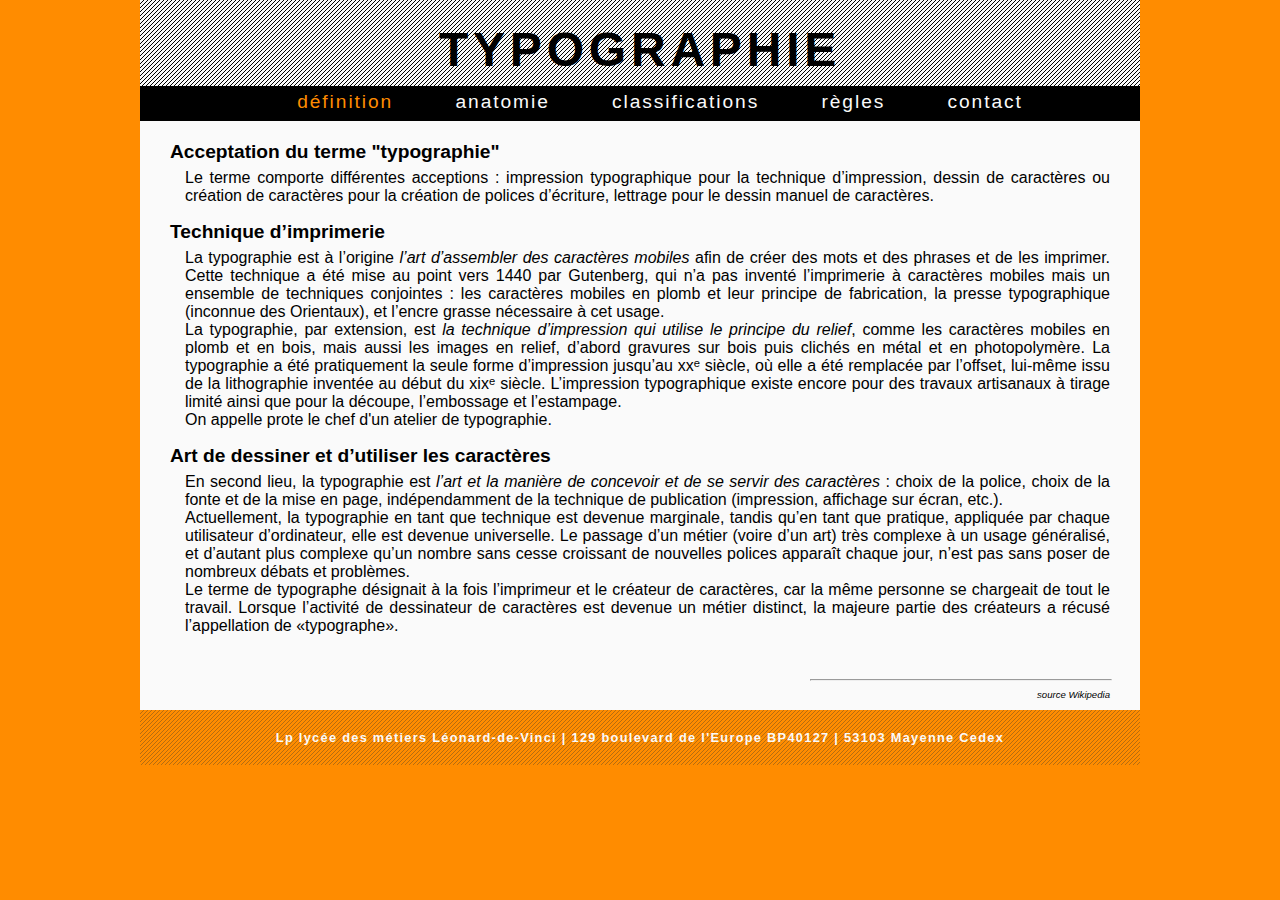
<file: index.html>
<!doctype html>
<html lang="fr">
    
<head>
    <meta charset="utf-8" lang="fr">
    <title>typographie - définition</title>
    <link rel="stylesheet" type="text/css" href="_elements/css/main.css" >
    <link rel="icon" type="image/png" href="_elements/images/favicon/favicon.png" />
</head>
    
<body>
    <section id="conteneur"> 
        <!-- en-tête-->
        <header>
            <h1>
                TYPOGRAPHIE
            </h1>
        </header>
            <!-- menu de navigation -->
         <nav id="menu">
             <ul>
                <li><a href="#" id="active">définition</a></li>
                <li><a href="anatomie.html">anatomie</a></li>
                <li><a href="classifications.html">classifications</a></li>
                <li><a href="regles.html">règles</a></li>
                <li><a href="contact.html">contact</a></li>
            </ul>
        </nav>
        
        <!-- article-->
        <article id="empagement">
            <h2>
                Acceptation du terme "typographie"
            </h2>
            <p class="paragraph">
                Le terme comporte différentes acceptions&nbsp;: impression typographique pour la technique
                d’impression, dessin de caractères ou création de caractères pour la création de polices
                d’écriture, lettrage pour le dessin manuel de caractères.

            </p>
            <h2>
                Technique d’imprimerie
            </h2>
            <p class="paragraph">
                La typographie est à l’origine<span class="ital"> l’art d’assembler des caractères
                mobiles</span> afin de créer des mots et des phrases et de les imprimer. Cette
                technique a été mise au point vers 1440 par Gutenberg, qui n’a pas inventé l’imprimerie à
                caractères mobiles mais un ensemble de techniques conjointes&nbsp;: les caractères mobiles en
                plomb et leur principe de fabrication, la presse typographique (inconnue des Orientaux), et
                l’encre grasse nécessaire à cet usage.
                <br>
                La typographie, par extension, est<span class="ital"> la technique d’impression qui
                utilise le principe du relief</span>,
                comme les caractères mobiles en plomb et en bois, mais aussi les images en relief, d’abord
                gravures sur bois puis clichés en métal et en photopolymère. La typographie a été pratiquement la
                seule forme d’impression jusqu’au xx<sup class="exposant">e</sup> siècle, où elle a été
                remplacée par l’offset, lui-même issu de la lithographie inventée au début du xix<sup class="exposant">e</sup> siècle. 
                L’impression typographique existe encore pour des
                travaux artisanaux à tirage limité ainsi que pour la découpe, l’embossage et l’estampage.
                <br>
                On appelle prote le chef d'un atelier de typographie.
            </p>
            <h2>
                Art de dessiner et d’utiliser les caractères
            </h2>
            <p class="paragraph">
                En second lieu, la typographie est<span class="ital"> l’art et la manière de
                concevoir et de se servir des
                caractères&nbsp;</span>: choix de la police, choix de la fonte et de la mise en page,
                indépendamment de la technique de publication (impression, affichage sur écran, etc.).
                <br>
                Actuellement, la typographie en tant que technique est devenue marginale, tandis qu’en tant que
                pratique, appliquée par chaque utilisateur d’ordinateur, elle est devenue universelle. Le passage
                d’un métier (voire d’un art) très complexe à un usage généralisé, et d’autant plus complexe qu’un
                nombre sans cesse croissant de nouvelles polices apparaît chaque jour, n’est pas sans poser de
                nombreux débats et problèmes.
                <br>
                Le terme de typographe désignait à la fois l’imprimeur et le créateur de caractères, car la même
                personne se chargeait de tout le travail. Lorsque l’activité de dessinateur de caractères est
                devenue un métier distinct, la majeure partie des créateurs a récusé l’appellation de
                «typographe».
            </p>
        </article>
        <hr class="hr_reference">
            <nav id="reference">
                <a href="http://fr.wikipedia.org/wiki/Typographie" target="_blank">source Wikipedia</a>
            </nav>
    </section>
    <!-- footer-->
    <footer>
        <p>
            Lp lycée des métiers Léonard-de-Vinci | 129 boulevard de l'Europe BP40127 | 53103 Mayenne Cedex
        </p>
    </footer>
</body>
</html>
</file>
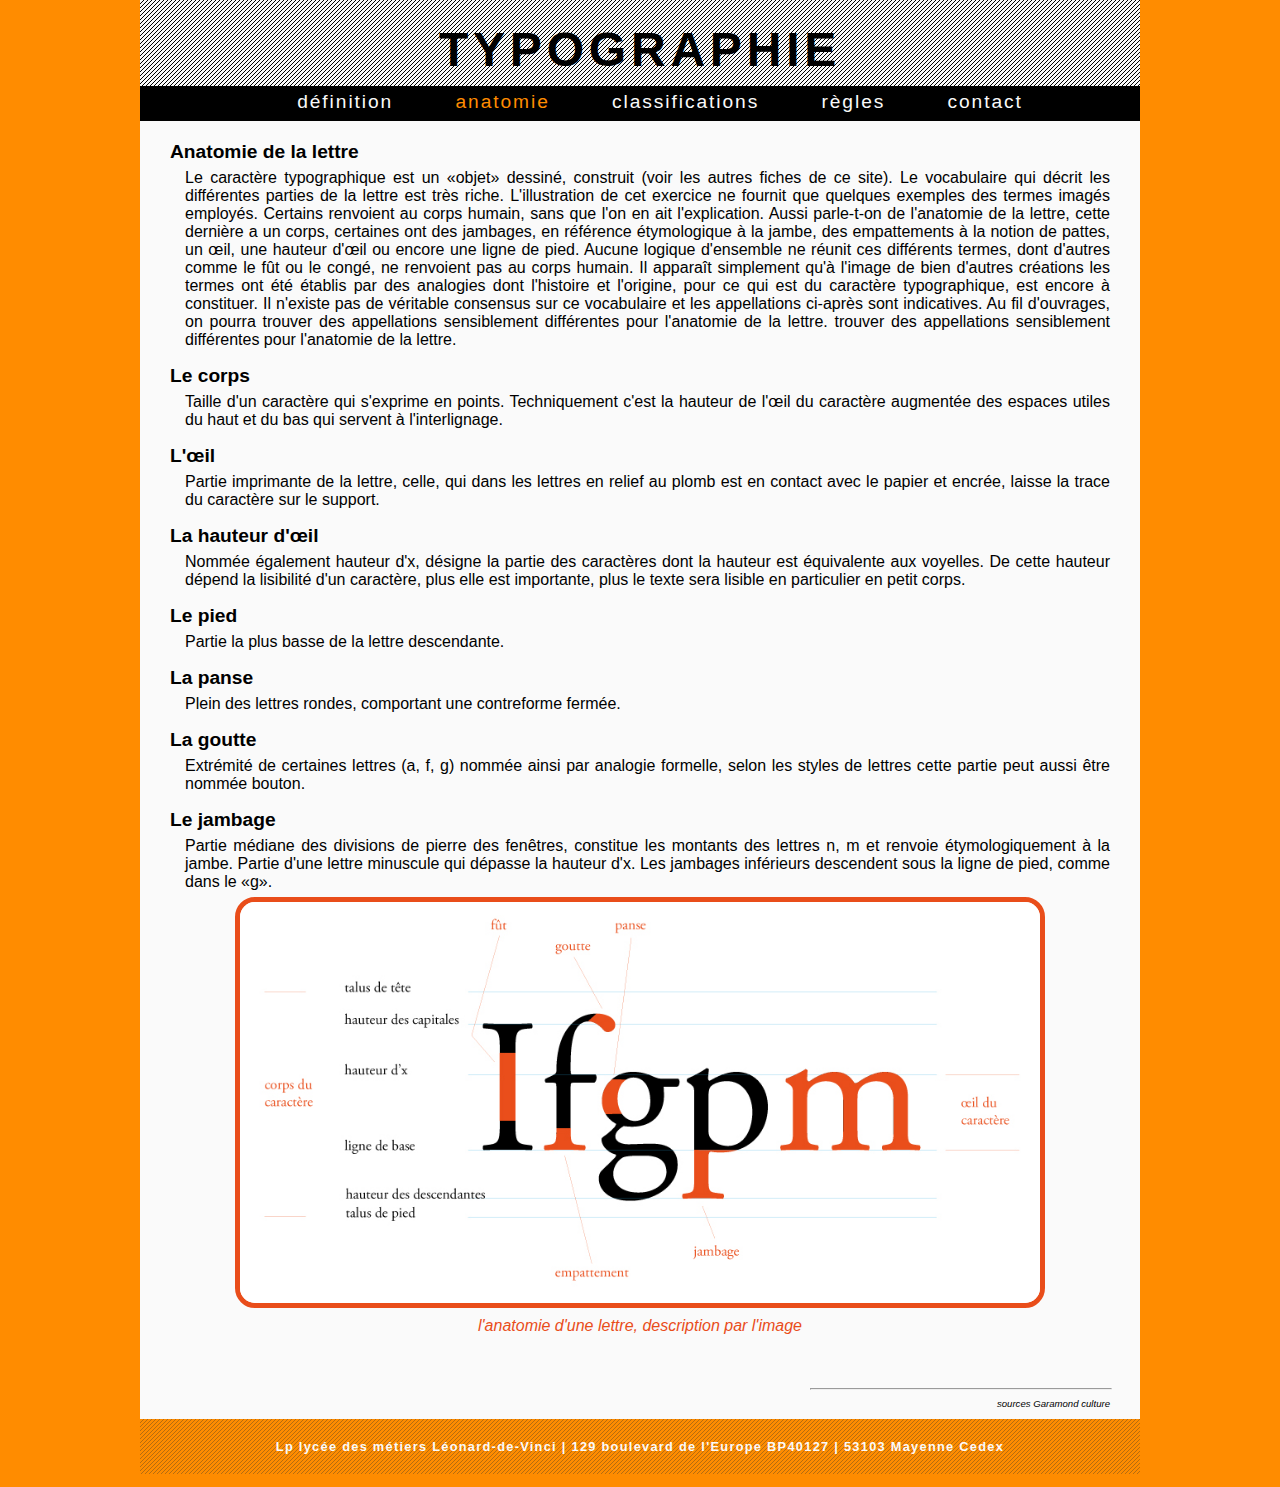
<file: anatomie.html>
<!doctype html>
<html lang="fr">
<head>
    <meta charset="utf-8" lang="fr">
    <title>typographie - anatomie</title>
    <link rel="stylesheet" type="text/css" href="_elements/css/main.css">
    <link rel="icon" type="image/png" href="_elements/images/favicon/favicon.png" />
</head>
<body>
    <section id="conteneur">    
        <!-- en-tête-->
        <header>
            <!-- banniere-->
            <h1>
                TYPOGRAPHIE
            </h1>
        </header>
        <!-- menu de navigation -->
        <nav id="menu">
            <ul>
                <li><a href="index.html">définition</a></li>
                <li><a a id="active" href="anatomie.html">anatomie</a></li>
                <li><a href="classifications.html">classifications</a></li>
                <li><a href="regles.html">règles</a></li>
                <li><a href="contact.html">contact</a></li>
            </ul>
        </nav>
        <article id="empagement">
                <h2>Anatomie de la lettre</h2>
                    <p class="paragraph">Le caractère typographique est un «objet» dessiné, construit (voir les autres fiches de ce site). Le vocabulaire qui décrit les 
                    différentes parties de la lettre est très riche. L'illustration de cet exercice ne fournit que quelques exemples des termes imagés 
                    employés. Certains renvoient au corps humain, sans que l'on en ait l'explication. Aussi parle-t-on de l'anatomie de la lettre, cette 
                    dernière a un corps, certaines ont des jambages, en référence étymologique à la jambe, des empattements à la notion de pattes, un
                    œil, une hauteur d'œil ou encore une ligne de pied. Aucune logique d'ensemble ne réunit ces différents termes, dont d'autres comme le
                    fût ou le congé, ne renvoient pas au corps humain. Il apparaît simplement qu'à l'image de bien d'autres créations les termes ont été
                    établis par des analogies dont l'histoire et l'origine, pour ce qui est du caractère typographique, est encore à constituer. Il
                    n'existe pas de véritable consensus sur ce vocabulaire et les appellations ci-après sont indicatives. Au fil d'ouvrages, on pourra
                    trouver des appellations sensiblement différentes pour l'anatomie de la lettre.
                    trouver des appellations sensiblement différentes pour l'anatomie de la lettre.</p>
                <h2>Le corps</h2>
                    <p class="paragraph">Taille d'un caractère qui s'exprime en points. Techniquement c'est la hauteur de l'œil du caractère augmentée des espaces utiles du haut et du bas qui servent à l'interlignage.</p>
                <h2>L'œil</h2>
                    <p class="paragraph">Partie imprimante de la lettre, celle, qui dans les lettres en relief au plomb est en contact avec le papier et encrée, laisse la
                    trace du caractère sur le support.</p>
                <h2>La hauteur d'œil</h2>
                    <p class="paragraph">Nommée également hauteur d'x, désigne la partie des caractères dont la hauteur est équivalente aux voyelles. De cette hauteur dépend
                    la lisibilité d'un caractère, plus elle est importante, plus le texte sera lisible en particulier en petit corps.</p>
                    <h2>Le pied</h2>
                    <p class="paragraph">Partie la plus basse de la lettre descendante.</p>
                    <h2>La panse</h2>
                    <p class="paragraph">Plein des lettres rondes, comportant une contreforme fermée.</p>
                    <h2>La goutte</h2>
                    <p class="paragraph">Extrémité de certaines lettres (a, f, g) nommée ainsi par analogie formelle, selon les styles de lettres cette partie peut aussi être
                    nommée bouton.</p>
                    <h2>Le jambage</h2>
                    <p class="paragraph">Partie médiane des divisions de pierre des fenêtres, constitue les montants des lettres n, m et renvoie étymologiquement à la jambe.
                    Partie d'une lettre minuscule qui dépasse la hauteur d'x. Les jambages inférieurs descendent sous la ligne de pied, comme dans le
                    «g».</p>
            <figure id="anatomie_illustration">
                <img class="anatomie_img" src="_elements/images/illustrations/anatomie_lettre.jpg" alt="anatomie d'une lettre">
                <figcaption>l'anatomie d'une lettre, description par l'image</figcaption>
            </figure>
        </article>
        <hr class="hr_reference">
        <nav id="reference">
            <a href="http://fr.wikipedia.org/wiki/Police_d'écriture" target="_blank">sources Garamond culture</a> 
        </nav>
    </section>
        <footer>
            <p>Lp lycée des métiers Léonard-de-Vinci | 129 boulevard de l'Europe BP40127 | 53103 Mayenne Cedex</p>
        </footer>
    </body>
</html>
</file>
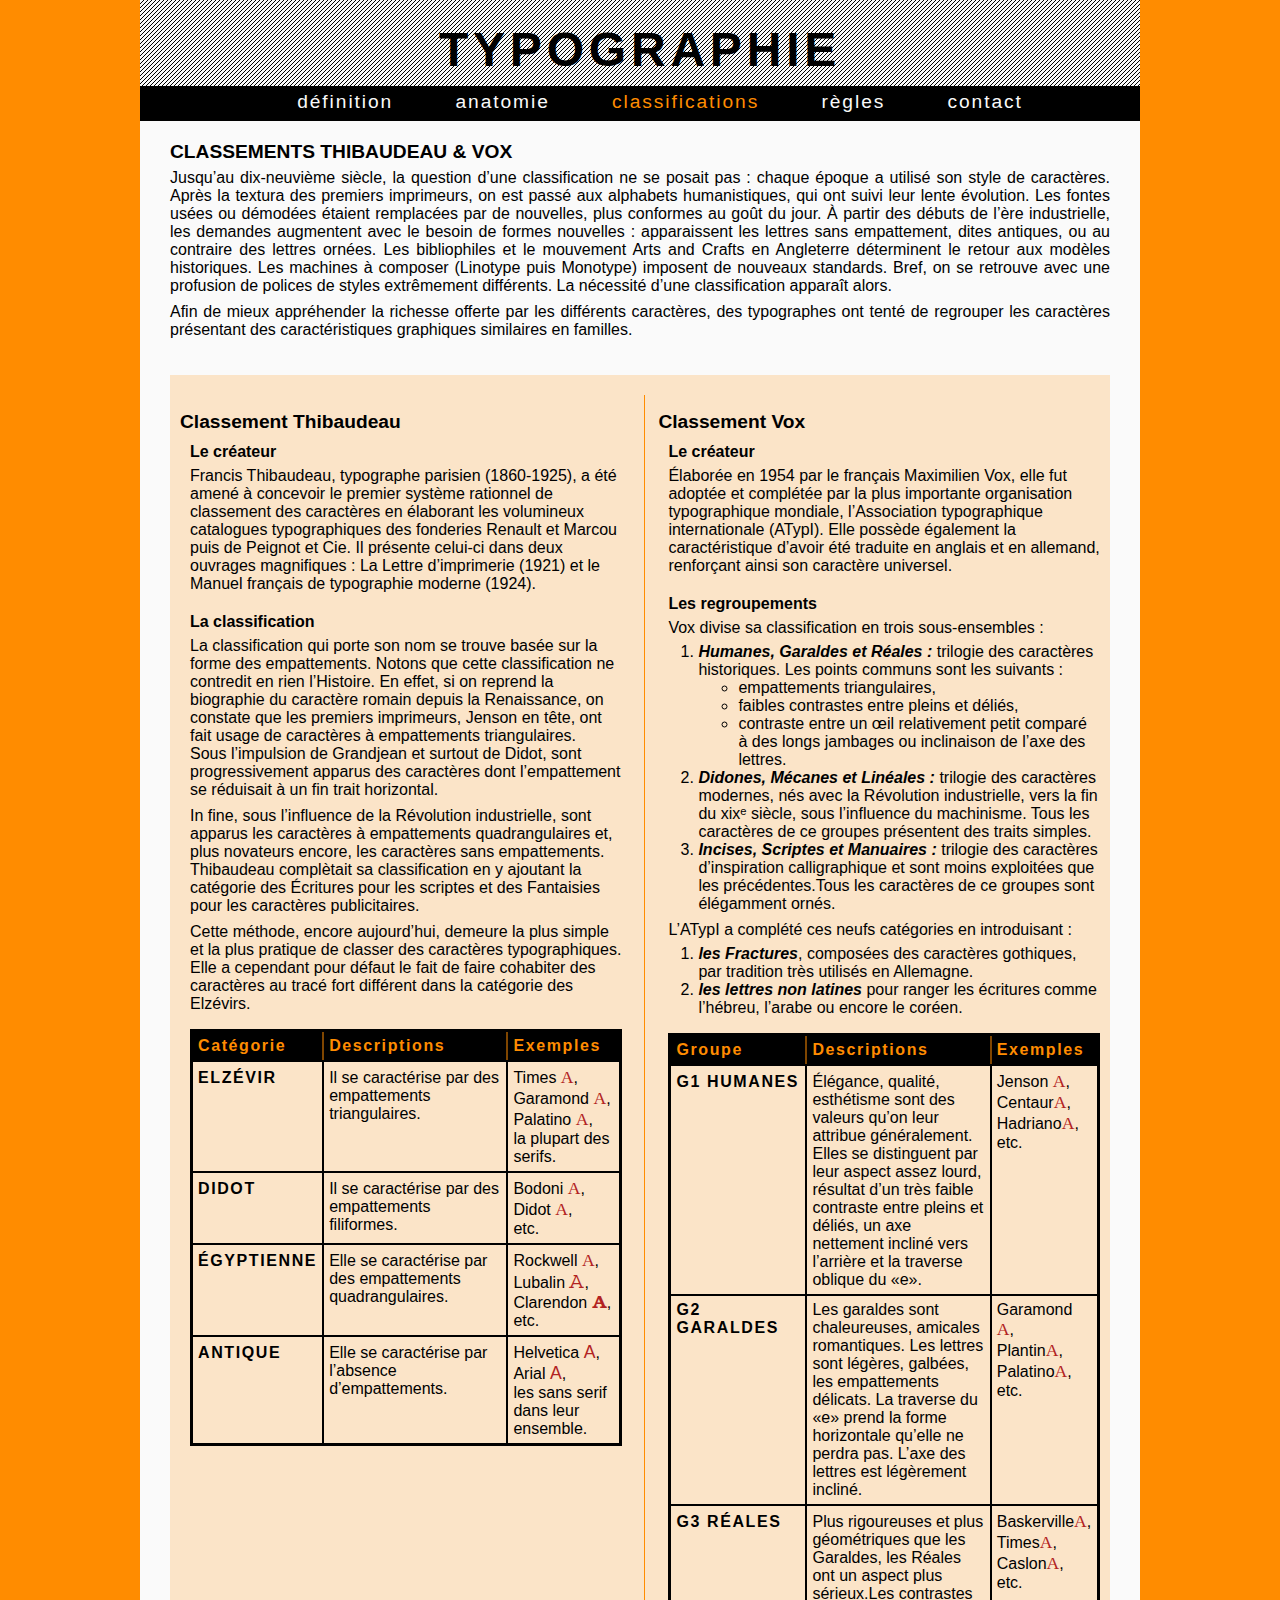
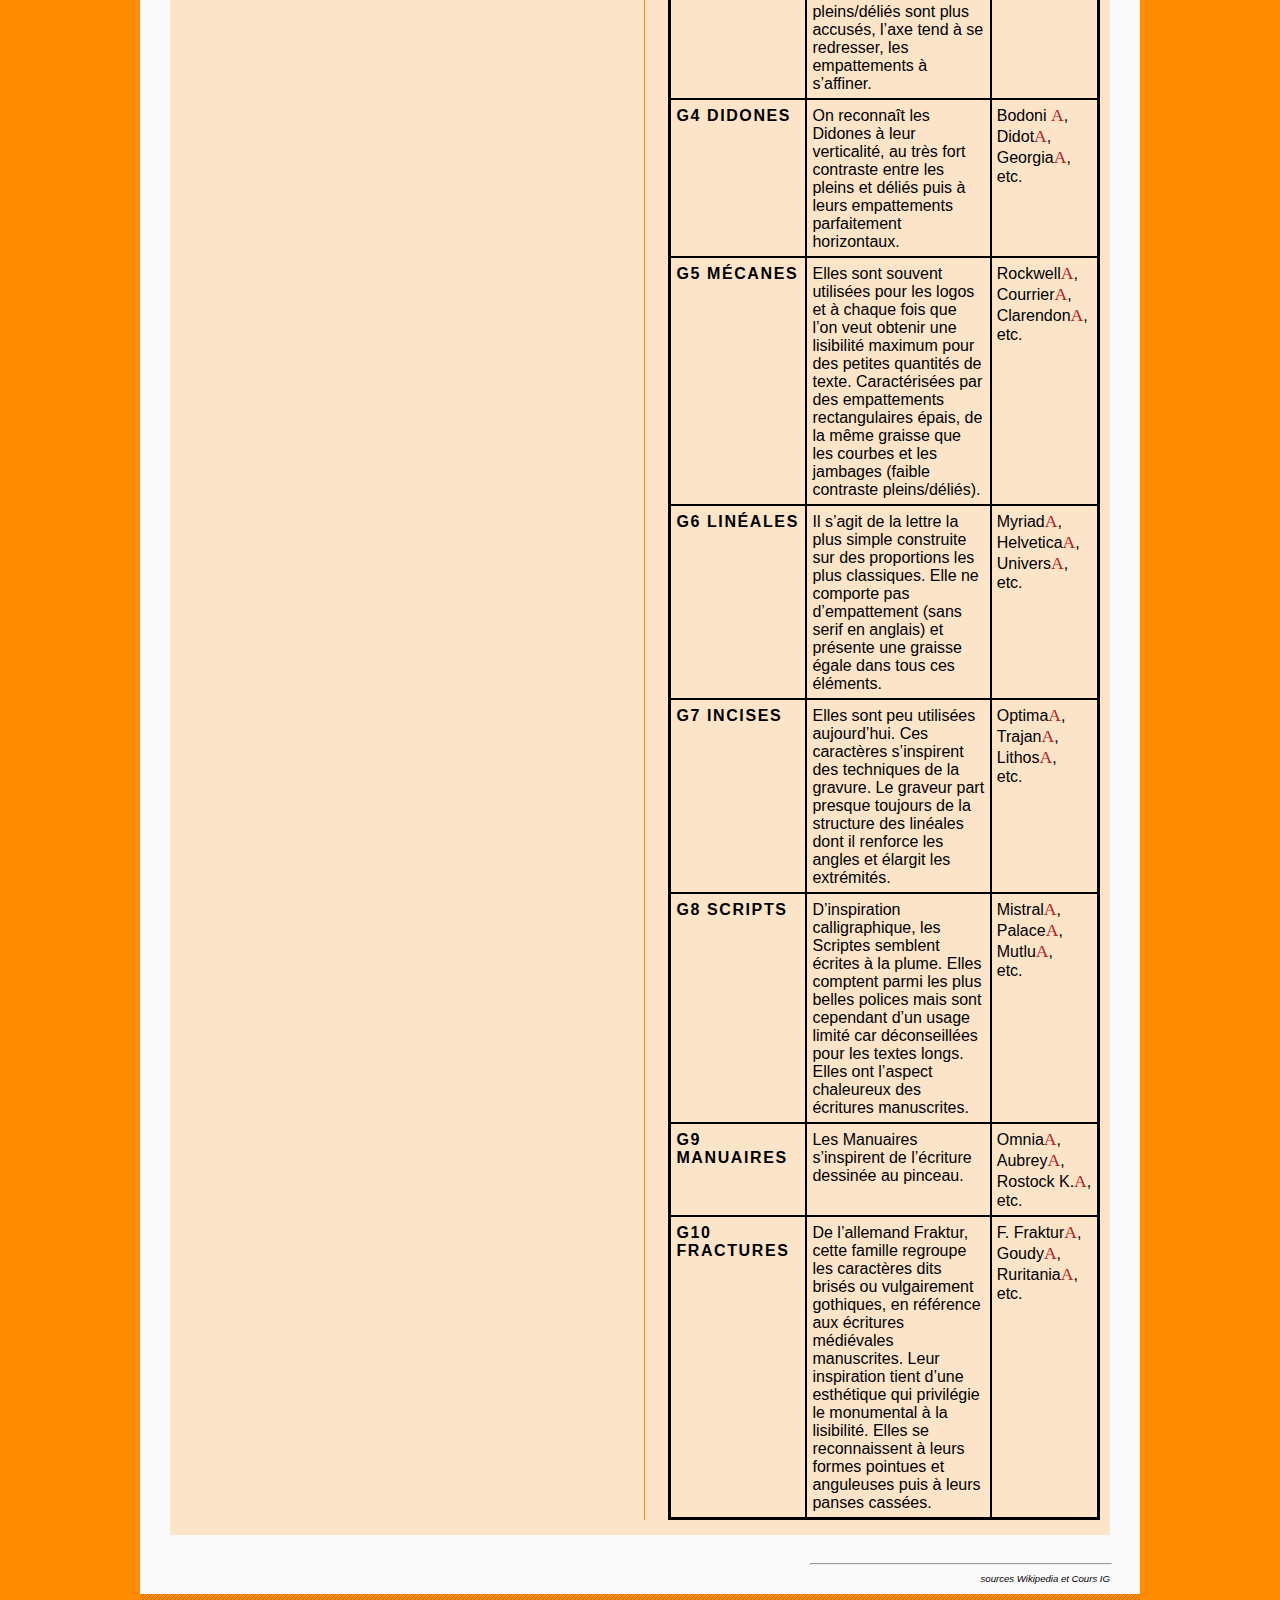
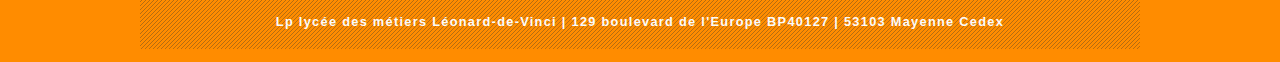
<file: classifications.html>
<!doctype html>
<html lang="fr">
<head>
    <meta charset="utf-8" lang="fr">
    <title>typographie - classifications</title>
    <link rel="stylesheet" type="text/css" href="_elements/css/main.css">
    <link rel="icon" type="image/png" href="_elements/images/favicon/favicon.png" />
</head>
<body>
    <section id="conteneur">    
        <!-- en-tête-->
        <header>
            <!-- banniere-->
            <h1>
                TYPOGRAPHIE
            </h1>
        </header>
        <!-- menu de navigation -->
        <nav id="menu">
            <ul>
                <li><a href="index.html">définition</a></li>
                <li><a href="anatomie.html">anatomie</a></li>
                <li><a id="active" href="#">classifications</a></li>
                <li><a href="regles.html">règles</a></li>
                <li><a href="contact.html">contact</a></li>
            </ul>
        </nav>
        <!-- article -->
        <div id="empagement">
            <header id="nobackgroundimage">
                <h2>CLASSEMENTS THIBAUDEAU &amp; VOX</h2>
                <p class="espace_apres">Jusqu’au dix-neuvième siècle, la question d’une classification ne se posait pas : chaque époque a utilisé son style de caractères. Après la textura des premiers imprimeurs, on est passé aux alphabets humanistiques, qui ont suivi leur lente évolution. Les fontes usées ou démodées étaient remplacées par de nouvelles, plus conformes au goût du jour. À partir des débuts de l’ère industrielle, les demandes augmentent avec le besoin de formes nouvelles : apparaissent les lettres sans empattement, dites antiques, ou au contraire des lettres ornées. Les bibliophiles et le mouvement Arts and Crafts en Angleterre déterminent le retour aux modèles historiques. Les machines à composer (Linotype puis Monotype) imposent de nouveaux standards. Bref, on se retrouve avec une profusion de polices de styles extrêmement différents. La nécessité d’une classification apparaît alors.
                </p>
                <p>
Afin de mieux appréhender la richesse offerte par les différents caractères, des typographes ont tenté de regrouper les caractères présentant des caractéristiques graphiques similaires en familles.</p>
            </header>
            <section id="deuxcolonnes">
                <article id="thibaudeau">
                    <h2>Classement Thibaudeau</h2>
                        <h3>Le créateur</h3>
                            <p>
                                Francis Thibaudeau, typographe parisien (1860-1925), a été amené à concevoir le premier système rationnel de classement des
                                caractères en élaborant les volumineux catalogues typographiques des fonderies Renault et Marcou puis de Peignot et Cie. Il
                                présente celui-ci dans deux ouvrages magnifiques : La Lettre d’imprimerie (1921) et le Manuel français de typographie
                                moderne (1924).
                            </p>
                        <h3>La classification</h3>
                            <p class="espace_apres">
                                La classification qui porte son nom se trouve basée sur la forme des empattements. Notons que cette classification ne
                                contredit en rien l’Histoire. En effet, si on reprend la biographie du caractère romain depuis la Renaissance, on constate
                                que les premiers imprimeurs, Jenson en tête, ont fait usage de caractères à empattements triangulaires.<br>
                                Sous l’impulsion de Grandjean et surtout de Didot, sont progressivement apparus des caractères dont l’empattement se
                                réduisait à un fin trait horizontal.
                            </p>
                            <p class="espace_apres">
                                In fine, sous l’influence de la Révolution industrielle, sont apparus les caractères à empattements quadrangulaires et, plus
                                novateurs encore, les caractères sans empattements.<br>
                                Thibaudeau complètait sa classification en y ajoutant la catégorie des Écritures pour les scriptes et des Fantaisies pour les
                                caractères publicitaires.
                            </p>
                            <p>
                                Cette méthode, encore aujourd’hui, demeure la plus simple et la plus pratique de classer des caractères typographiques. Elle a
                                cependant pour défaut le fait de faire cohabiter des caractères au tracé fort différent dans la catégorie des Elzévirs.
                            </p>
<!-- tableau 1-->
                            <table class="tableau">
                                <tr>
                                    <th>Catégorie</th>
                                    <th>Descriptions</th>
                                    <th>Exemples</th>
                                </tr>
                                <tr>
                                    <td class="bold_tableau">Elzévir</td>
                                    <td>Il se caractérise par des empattements triangulaires.</td>
                                    <td>Times <span class="times classifications">A</span>,<br>Garamond <span class="garamond classifications">A</span>,<br>Palatino <span class="palatino classifications">A</span>,<br>la plupart des serifs.</td>
                                </tr>
                                <tr>
                                    <td class="bold_tableau">Didot</td>
                                    <td>Il se caractérise par des empattements filiformes.</td>
                                    <td>Bodoni <span class="bodoni classifications">A</span>,<br> Didot <span class="didot classifications">A</span>,<br>etc.</td>
                                </tr>
                                <tr>
                                    <td class="bold_tableau">Égyptienne</td>
                                    <td>Elle se caractérise par des empattements quadrangulaires.</td>
                                    <td>Rockwell <span class="rockwell classifications">A</span>, Lubalin <span class="lubalin classifications">A</span>, Clarendon <span class="clarendon classifications">A</span>,<br>etc.</td>
                                </tr>
                                <tr>
                                    <td class="bold_tableau">Antique</td>
                                    <td>Elle se caractérise par l’absence d’empattements.</td>
                                    <td>Helvetica <span class="helvetica classifications">A</span>,<br>Arial <span class="arial classifications">A</span>,<br>les sans serif dans leur ensemble.</td>
                                </tr>
                            </table>

                </article>
                <article id="vox">
                    <h2>Classement Vox</h2>
                        <H3>Le créateur</H3>
                            <p>
                                Élaborée en 1954 par le français Maximilien Vox, elle fut adoptée et complétée par la plus importante organisation
                                typographique mondiale, l’Association typographique internationale (ATypI). Elle possède également la caractéristique
                                d’avoir été traduite en anglais et en allemand, renforçant ainsi son caractère universel.
                            </p>
                        <H3>Les regroupements</H3>
                        <p>Vox divise sa classification en trois sous-ensembles :</p>
                            <ol class="espace_apres">
                                <li><span class="bold">Humanes, Garaldes et Réales :</span> trilogie des caractères historiques. Les points communs sont
                                     les suivants&nbsp;:
                                        <ul>
                                             <li>empattements triangulaires,</li>
                                              <li>faibles contrastes entre pleins et déliés,</li>
                                               <li>contraste entre un œil relativement petit comparé à des longs jambages ou inclinaison de l’axe des
                                                lettres.</li>
                                        </ul>
                                    </li>
                                    <li><span class="bold">Didones, Mécanes et Linéales :</span> trilogie des caractères modernes, nés avec la Révolution
                                        industrielle, vers la fin du
                                        xix<sup class="exposant">e</sup> siècle, sous l’influence du machinisme. Tous les caractères de ce groupes
                                        présentent des traits simples.</li>
                                    <li><span class="bold">Incises, Scriptes et Manuaires :</span>
                                        trilogie des caractères d’inspiration calligraphique et sont moins exploitées que
                                        les précédentes.Tous les caractères de ce groupes sont élégamment ornés.</li>
                                </ol>
                               <p>L’ATypI a complété ces neufs catégories en introduisant&nbsp;:</p>
                                    <ol>
                                        <li><span class="bold">les Fractures</span>, composées des caractères gothiques, par tradition très utilisés en
                                            Allemagne.</li>
                                        <li><span class="bold">les lettres non latines</span> pour ranger les écritures comme l’hébreu, l’arabe ou encore le
                                            coréen.</li>
                                    </ol>
<!-- tableau 2-->
                                <table class="tableau">
                                <tr>
                                    <th>Groupe</th>
                                    <th>Descriptions</th>
                                    <th>Exemples</th>
                                </tr>
                                <tr>
                                    <td class="bold_tableau">G1 Humanes</td>
                                    <td>Élégance, qualité, esthétisme sont des valeurs qu’on leur attribue généralement. Elles se distinguent par leur aspect assez lourd, résultat d’un très faible contraste entre pleins et déliés, un axe nettement incliné vers l’arrière et la traverse oblique du «e».</td>
                                    <td>Jenson <span class="times classifications">A</span>,<br>Centaur<span class="garamond classifications">A</span>,<br>Hadriano<span class="palatino classifications">A</span>,<br>etc.</td>
                                </tr>
                                <tr>
                                    <td class="bold_tableau">G2 Garaldes</td>
                                    <td>Les garaldes sont chaleureuses, amicales romantiques. Les lettres sont légères, galbées, les empattements délicats. La traverse du «e» prend la forme horizontale qu’elle ne perdra pas. L’axe des lettres est légèrement incliné.</td>
                                    <td>Garamond <span class="times classifications">A</span>,<br>Plantin<span class="garamond classifications">A</span>,<br>Palatino<span class="palatino classifications">A</span>,<br>etc.</td>
                                </tr>
                                <tr>
                                    <td class="bold_tableau">G3 Réales</td>
                                    <td>Plus rigoureuses et plus géométriques que les Garaldes, les Réales ont un aspect plus sérieux.Les contrastes pleins/déliés sont plus accusés, l’axe tend à se redresser, les empattements à s’affiner.</td>
                                    <td>Baskerville<span class="times classifications">A</span>,<br>Times<span class="garamond classifications">A</span>,<br>Caslon<span class="palatino classifications">A</span>,<br>etc.</td>
                                </tr>
                                <tr>
                                    <td class="bold_tableau">G4 Didones</td>
                                    <td>On reconnaît les Didones à leur verticalité, au très fort contraste entre les pleins et déliés puis à leurs empattements parfaitement horizontaux.</td>
                                    <td>Bodoni <span class="times classifications">A</span>,<br>Didot<span class="garamond classifications">A</span>,<br>Georgia<span class="palatino classifications">A</span>,<br>etc.</td>
                                </tr>
                                <tr>
                                    <td class="bold_tableau">G5 Mécanes</td>
                                    <td>Elles sont souvent utilisées pour les logos et à chaque fois que l’on veut obtenir une lisibilité maximum pour des petites quantités de texte. Caractérisées par des empattements rectangulaires épais, de la même graisse que les courbes et les jambages (faible contraste pleins/déliés).</td>
                                    <td>Rockwell<span class="times classifications">A</span>,<br>Courrier<span class="garamond classifications">A</span>,<br>Clarendon<span class="palatino classifications">A</span>,<br>etc.</td>
                                </tr>
                                <tr>
                                    <td class="bold_tableau">G6 Linéales</td>
                                    <td>Il s’agit de la lettre la plus simple construite sur des proportions les plus classiques. Elle ne comporte pas d’empattement (sans serif en anglais) et présente une graisse égale dans tous ces éléments.</td>
                                    <td>Myriad<span class="times classifications">A</span>,<br>Helvetica<span class="garamond classifications">A</span>,<br>Univers<span class="palatino classifications">A</span>,<br>etc.</td>
                                </tr>
                                <tr>
                                    <td class="bold_tableau">G7 Incises</td>
                                    <td>Elles sont peu utilisées aujourd’hui. Ces caractères s’inspirent des techniques de la gravure. Le graveur part presque toujours de la structure des linéales dont il renforce les angles et élargit les extrémités.</td>
                                    <td>Optima<span class="times classifications">A</span>,<br>Trajan<span class="garamond classifications">A</span>,<br>Lithos<span class="palatino classifications">A</span>,<br>etc.</td>
                                </tr>
                                <tr>
                                    <td class="bold_tableau">G8 Scripts</td>
                                    <td>D’inspiration calligraphique, les Scriptes semblent écrites à la plume. Elles comptent parmi les plus belles polices mais sont cependant d’un usage limité car déconseillées pour les textes longs. Elles ont l’aspect chaleureux des écritures  manuscrites.</td>
                                    <td>Mistral<span class="times classifications">A</span>,<br>Palace<span class="garamond classifications">A</span>,<br>Mutlu<span class="palatino classifications">A</span>,<br>etc.</td>
                                </tr>
                                <tr>
                                    <td class="bold_tableau">G9 Manuaires</td>
                                    <td>Les Manuaires s’inspirent de l’écriture dessinée au pinceau.</td>
                                    <td>Omnia<span class="times classifications">A</span>,<br>Aubrey<span class="garamond classifications">A</span>,<br>Rostock K.<span class="palatino classifications">A</span>,<br>etc.</td>
                                </tr>
                                <tr>
                                    <td class="bold_tableau">G10 Fractures</td>
                                    <td>De l’allemand Fraktur, cette famille regroupe les caractères dits brisés ou vulgairement gothiques, en référence aux écritures médiévales manuscrites. Leur inspiration tient d’une esthétique qui privilégie le monumental à la lisibilité. 
                                    Elles se reconnaissent à leurs formes pointues et anguleuses puis à leurs panses cassées.</td>
                                    <td>F. Fraktur<span class="times classifications">A</span>,<br>Goudy<span class="garamond classifications">A</span>,<br>Ruritania<span class="palatino classifications">A</span>,<br>etc.</td>
                                </tr>
                        </table>
                    
                </article>
                <div class="clear"></div>
            </section>
        </div>
        <hr class="hr_reference">
        <nav id="reference">
            <a href="http://fr.wikipedia.org/wiki/Police_d'écriture" target="_blank">sources Wikipedia et Cours IG</a>
        </nav>
    </section>
    <!-- footer-->
        <footer>
            <p>
                Lp lycée des métiers Léonard-de-Vinci | 129 boulevard de l'Europe BP40127 | 53103 Mayenne Cedex
            </p>
        </footer>
</body>
</html>
</file>
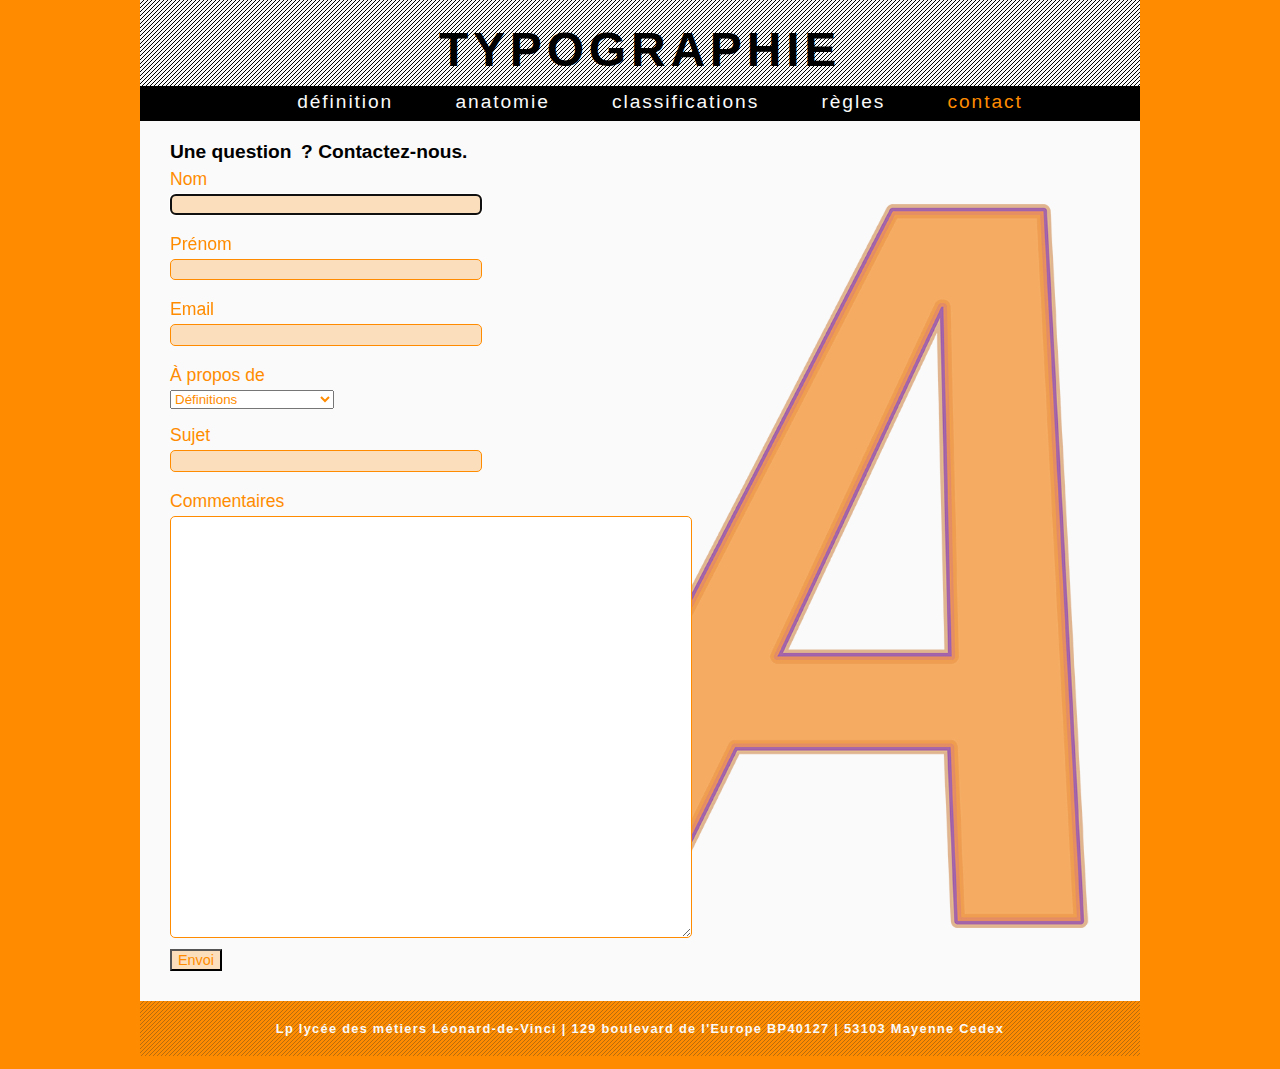
<file: contact.html>
<!doctype html>
<html lang="fr">
    
<head>
    <meta charset="utf-8" lang="fr">
    <title>typographie - contact</title>
    <link rel="stylesheet" type="text/css" href="_elements/css/main.css" >
    <link rel="icon" type="image/png" href="_elements/images/favicon/favicon.png" />
</head>
    
<body>
    <section id="conteneur"> 
        <!-- en-tête-->
        <header>
            <h1>
                TYPOGRAPHIE
            </h1>
        </header>
            <!-- menu de navigation -->
         <nav id="menu">
             <ul>
                <li><a href="index.html">définition</a></li>
                <li><a href="anatomie.html">anatomie</a></li>
                <li><a href="classifications.html">classifications</a></li>
                <li><a href="regles.html">règles</a></li>
                <li><a href="#" id="active">contact</a></li>
            </ul>
        </nav>
        
        <!-- article-->
        <article id="empagement" class="img_fd">
            <h2>Une question&ensp;? Contactez-nous.</h2>
            <form method="post" action="traitement.php">
					<p>
					<label for="nom">Nom</label><br />
					<input type="text" name="pseudo" size="30" maxlength="50" id="nom" required autofocus />
					</p>
                    <p>
					<label for="prénom">Prénom</label><br />
					<input type="text" name="pseudo" size="30" maxlength="50" id="prenom" required autofocus />
					</p>
					<p>
					<label for="email">
						Email<br />
					<input type="email" id="email" size="30" required />
					</label>
					</p>
					<p>
						<label for="pays">À propos de</label><br />
      					<select name="pays" id="label">
							<optgroup label="Thèmes">          		
           					    <option value="définition" selected>Définitions</option>
           					    <option value="anatomie">Anatomie</option>
           					    <option value="classifications">Classifications</option>
                                <option value="règles">Règles</option>
                            </optgroup> 
                            <optgroup label="Salons">
           					    <option value="europe">Europe</option>
          					 <option value="états-unis">États-Unis</option>
              				</optgroup>
              				<optgroup label="Métiers">
                                <option value="typographe">Typographe</option>
                                <option value="maquettiste">Maquettiste</option>
                                <option value="production graphique">Production graphique</option>
                                <option value="production imprimée">Production imprimée</option>
                            </optgroup>
       					</select>
					</p>
					<p>
						<label for="sujet">
						Sujet<br />
						<input type="text" id="sujet" size="30" maxlength="50" required />
						</label>
					</p>
					<p>
						<label for="commentaires">
						Commentaires<br />
						<textarea id="commentaires"> </textarea>
						</label>
					</p>
            </form>
            <form class="envoi" method="post" action="#">
					<input id="envoi" type="submit" value="Envoi" />
            </form>
        </article>   
    </section>
    <!-- footer-->
    <footer>
        <p>
            Lp lycée des métiers Léonard-de-Vinci | 129 boulevard de l'Europe BP40127 | 53103 Mayenne Cedex
        </p>
    </footer>
</body>
</html>
</file>
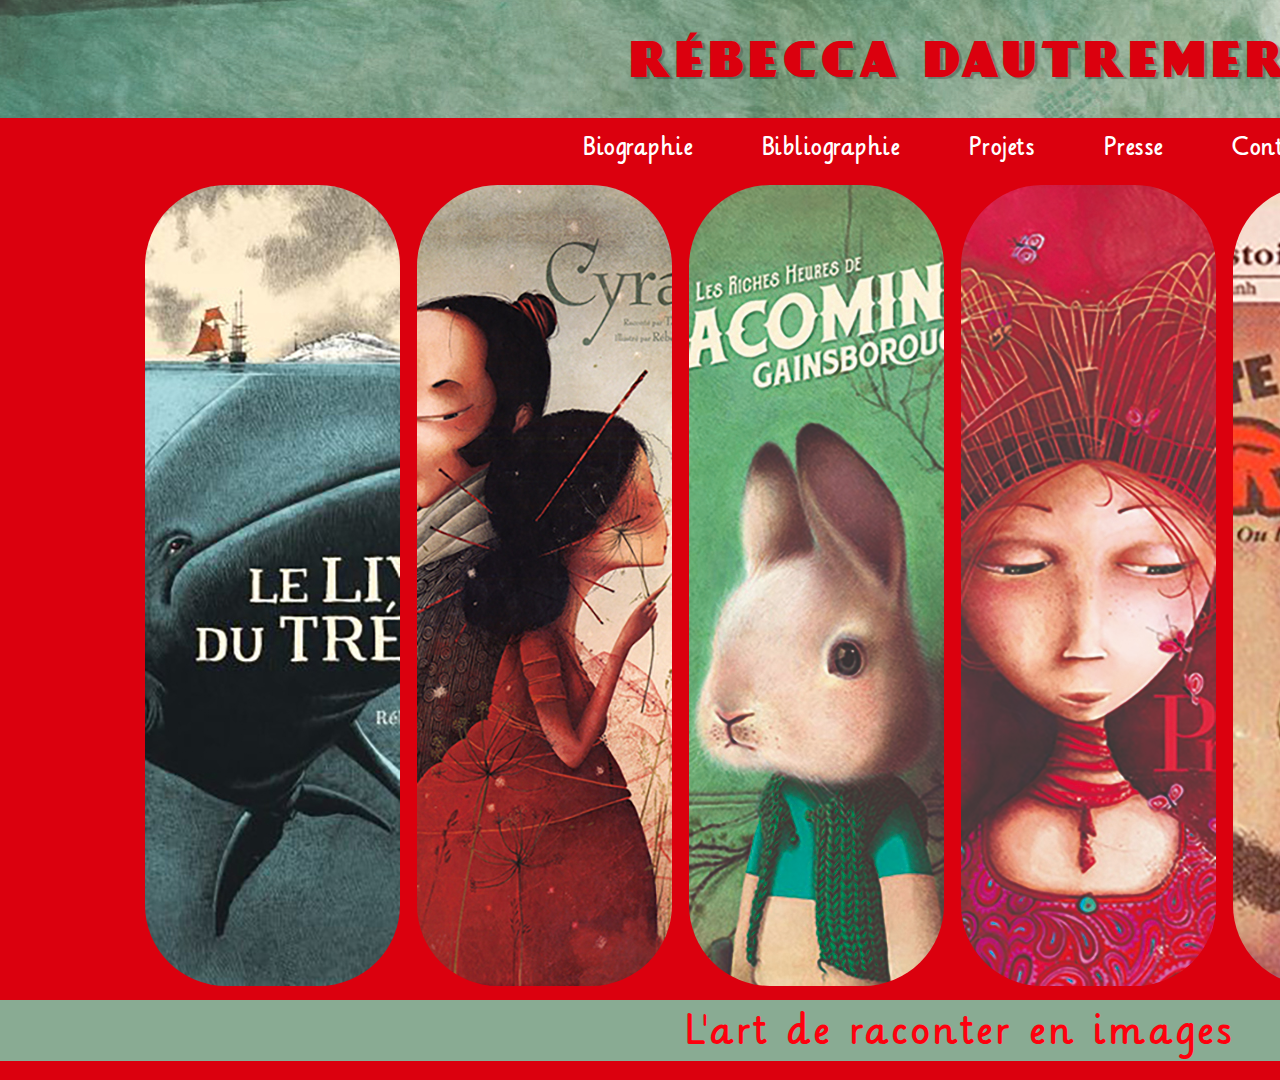
<file: index_mm.html>
<!doctype html>
<html>
    <head>
        <meta charset="utf-8"lang="fr">
        <title>RÉBECCA DAUTREMER</title>
        <link rel="stylesheet" type="text/css" href="_elements/css/css.css"/>
        <img src="_elements/images/banniere.jpg">
    </head>
    <body>
        <nav>
            <header id="titre">RÉBECCA DAUTREMER</header>
            
			    <ul class="menu">
				    <a>Biographie</a>
				    <a>Bibliographie</a>
                    <a>Projets</a>
                    <a>Presse</a>
                    <a>Contact</a>
			     </ul>
        </nav>
        <div id="painting_container">
            <img src="_elements/images/lelivredutresor.jpg">
            <img src="_elements/images/cyrano.jpg">
            <img src="_elements/images/jacominus.jpg">
            <img src="_elements/images/princesse.jpg">
            <img src="_elements/images/seraphinlemouton_lapetites%C5%93urcarnivore.jpg">
            <img src="_elements/images/unelettrepourlilylalicorne.jpg">
        </div>
            <footer id="phrase">L'art de raconter en images
            </footer>
    </body>
</html>
</file>
<file: _elements/css/main.css>
/*font-face*/
@font-face {
	font-family:'LubalinGraphStd-Book';
	src: url('../fontes/lubalin/LubalinGraphStd-Book_gdi.eot');
	src: url('../fontes/lubalin/LubalinGraphStd-Book_gdi.eot?#iefix') format('embedded-opentype'),
		url('../fontes/lubalin/LubalinGraphStd-Book_gdi.woff') format('woff'),
		url('../fontes/lubalin/LubalinGraphStd-Book_gdi.ttf') format('truetype'),
		url('../fontes/lubalin/LubalinGraphStd-Book_gdi.svg#LubalinGraphStd-Book') format('svg');
	font-weight: normal;
	font-style: normal;
}

@font-face {
	font-family:'Clarendon-Regular';
	src: url('../fontes/clarendon/Clarendon_gdi.eot');
	src: url('../fontes/clarendon/Clarendon_gdi.eot?#iefix') format('embedded-opentype'),
		url('../fontes/clarendon/Clarendon_gdi.woff') format('woff'),
		url('../fontes/clarendon/Clarendon_gdi.ttf') format('truetype'),
		url('../fontes/clarendon/Clarendon_gdi.svg#Clarendon-Regular') format('svg');
	font-weight: normal;
	font-style: normal;
}

@font-face {
    font-family: 'jenson_classicoregular';
    src: url('../fontes/jenson/jenson_classico-webfont.eot');
    src: url('../fontes/jenson/jenson_classico-webfont.eot?#iefix') format('embedded-opentype'),
         url('../fontes/jenson/jenson_classico-webfont.woff2') format('woff2'),
         url('../fontes/jenson/jenson_classico-webfont.woff') format('woff'),
         url('../fontes/jenson/jenson_classico-webfont.ttf') format('truetype'),
         url('../fontes/jenson/jenson_classico-webfont.svg#jenson_classicoregular') format('svg');
    font-weight: normal;
    font-style: normal;
}

@font-face {
	font-family:'CentaurMTStd-Bold';
	src: url('../fontes/centaur/CentaurMTStd-Bold_gdi.eot');
	src: url('../fontes/centaur/CentaurMTStd-Bold_gdi.eot?#iefix') format('embedded-opentype'),
		url('../fontes/centaur/CentaurMTStd-Bold_gdi.woff') format('woff'),
		url('../fontes/centaur/CentaurMTStd-Bold_gdi.ttf') format('truetype'),
		url('../fontes/centaur/CentaurMTStd-Bold_gdi.svg#CentaurMTStd-Bold') format('svg');
	font-weight: normal;
	font-style: normal;
}

@font-face {
	font-family:'HadrianoStd-Bold';
	src: url('../fontes/hadriano/HadrianoStd-Bold_gdi.eot');
	src: url('../fontes/hadriano/HadrianoStd-Bold_gdi.eot?#iefix') format('embedded-opentype'),
		url('../fontes/hadriano/HadrianoStd-Bold_gdi.woff') format('woff'),
		url('../fontes/hadriano/HadrianoStd-Bold_gdi.ttf') format('truetype'),
		url('../fontes/hadriano/HadrianoStd-Bold_gdi.svg#HadrianoStd-Bold') format('svg');
	font-weight: normal;
	font-style: normal;
}

@font-face {
	font-family:'PlantinStd-Regular';
	src: url('../fontes/plantin/PlantinStd_gdi.eot');
	src: url('../fontes/plantin/PlantinStd_gdi.eot?#iefix') format('embedded-opentype'),
		url('../fontes/plantin/PlantinStd_gdi.woff') format('woff'),
		url('../fontes/plantin/PlantinStd_gdi.ttf') format('truetype'),
		url('../fontes/plantin/PlantinStd_gdi.svg#PlantinStd-Regular') format('svg');
	font-weight: normal;
	font-style: normal;
}

@font-face {
	font-family:'Caslon3LTStd-Roman';
	src: url('../fontes/caslon/Caslon3LTStd-Roman_gdi.eot');
	src: url('../fontes/caslon/Caslon3LTStd-Roman_gdi.eot?#iefix') format('embedded-opentype'),
		url('../fontes/caslon/Caslon3LTStd-Roman_gdi.woff') format('woff'),
		url('../fontes/caslon/Caslon3LTStd-Roman_gdi.ttf') format('truetype'),
		url('../fontes/caslon/Caslon3LTStd-Roman_gdi.svg#Caslon3LTStd-Roman') format('svg');
	font-weight: normal;
	font-style: normal;
}

@font-face {
	font-family:'UniversLTStd-Regular';
	src: url('../fontes/univers/UniversLTStd_gdi.eot');
	src: url('../fontes/univers/UniversLTStd_gdi.eot?#iefix') format('embedded-opentype'),
		url('../fontes/univers/UniversLTStd_gdi.woff') format('woff'),
		url('../fontes/univers/UniversLTStd_gdi.ttf') format('truetype'),
		url('../fontes/univers/UniversLTStd_gdi.svg#UniversLTStd-Regular') format('svg');
	font-weight: normal;
	font-style: normal;
}

@font-face {
	font-family:'LithosPro-Regular';
	src: url('../fontes/lithos/LithosPro-Regular_gdi.eot');
	src: url('../fontes/lithos/LithosPro-Regular_gdi.eot?#iefix') format('embedded-opentype'),
		url('../fontes/lithos/LithosPro-Regular_gdi.woff') format('woff'),
		url('../fontes/lithos/LithosPro-Regular_gdi.ttf') format('truetype'),
		url('../fontes/lithos/LithosPro-Regular_gdi.svg#LithosPro-Regular') format('svg');
	font-weight: normal;
	font-style: normal;
}

@font-face {
	font-family:'MistralStd-Regular';
	src: url('../fontes/mistral/MistralStd_gdi.eot');
	src: url('../fontes/mistral/MistralStd_gdi.eot?#iefix') format('embedded-opentype'),
		url('../fontes/mistral/MistralStd_gdi.woff') format('woff'),
		url('../fontes/mistral/MistralStd_gdi.ttf') format('truetype'),
		url('../fontes/mistral/MistralStd_gdi.svg#MistralStd-Regular') format('svg');
	font-weight: normal;
	font-style: normal;
}

@font-face {
	font-family:'PalaceScriptMTStd-Regular';
	src: url('../fontes/palace/PalaceScriptMTStd_gdi.eot');
	src: url('../fontes/palace/PalaceScriptMTStd_gdi.eot?#iefix') format('embedded-opentype'),
		url('../fontes/palace/PalaceScriptMTStd_gdi.woff') format('woff'),
		url('../fontes/palace/PalaceScriptMTStd_gdi.ttf') format('truetype'),
		url('../fontes/palace/PalaceScriptMTStd_gdi.svg#PalaceScriptMTStd-Regular') format('svg');
	font-weight: normal;
	font-style: italic;
}

@font-face {
    font-family: 'mutlu_ornamental';
    src: url('../fontes/mutlu/Mutlu__Ornamental-webfont.eot');
    src: url('../fontes/mutlu/Mutlu__Ornamental-webfont.eot?#iefix') format('embedded-opentype'),
         url('../fontes/mutlu/Mutlu__Ornamental-webfont.woff') format('woff'),
         url('../fontes/mutlu/Mutlu__Ornamental-webfont.ttf') format('truetype'),
         url('../fontes/mutlu/Mutlu__Ornamental-webfont.svg#mutlu_ornamental') format('svg');
    font-weight: normal;
    font-style: normal;
}

@font-face {
	font-family:'OmniaLTStd-Regular';
	src: url('../fontes/omnia/OmniaLTStd_gdi.eot');
	src: url('../fontes/omnia/OmniaLTStd_gdi.eot?#iefix') format('embedded-opentype'),
		url('../fontes/omnia/OmniaLTStd_gdi.woff') format('woff'),
		url('../fontes/omnia/OmniaLTStd_gdi.ttf') format('truetype'),
		url('../fontes/omnia/OmniaLTStd_gdi.svg#OmniaLTStd-Regular') format('svg');
	font-weight: normal;
	font-style: normal;
}

@font-face {
    font-family: 'aubreyregular';
    src: url('../fontes/aubrey/aubrey1__-webfont.eot');
    src: url('../fontes/aubrey/aubrey1__-webfont.eot?#iefix') format('embedded-opentype'),
         url('../fontes/aubrey/aubrey1__-webfont.woff2') format('woff2'),
         url('../fontes/aubrey/aubrey1__-webfont.woff') format('woff'),
         url('../fontes/aubrey/aubrey1__-webfont.ttf') format('truetype'),
         url('../fontes/aubrey/aubrey1__-webfont.svg#aubreyregular') format('svg');
    font-weight: normal;
    font-style: normal;
}

@font-face {
    font-family: 'rostock_kaligraphregular';
    src: url('../fontes/rostock/rostock_kaligraph-webfont.eot');
    src: url('../fontes/rostock/rostock_kaligraph-webfont.eot?#iefix') format('embedded-opentype'),
         url('../fontes/rostock/rostock_kaligraph-webfont.woff2') format('woff2'),
         url('../fontes/rostock/rostock_kaligraph-webfont.woff') format('woff'),
         url('../fontes/rostock/rostock_kaligraph-webfont.ttf') format('truetype'),
         url('../fontes/rostock/rostock_kaligraph-webfont.svg#rostock_kaligraphregular') format('svg');
    font-weight: normal;
    font-style: normal;
}

@font-face {
	font-family:'FetteFrakturLTStd-Regular';
	src: url('../fontes/fettefraktur/FetteFrakturLTStd_gdi.eot');
	src: url('../fontes/fettefraktur/FetteFrakturLTStd_gdi.eot?#iefix') format('embedded-opentype'),
		url('../fontes/fettefraktur/FetteFrakturLTStd_gdi.woff') format('woff'),
		url('../fontes/fettefraktur/FetteFrakturLTStd_gdi.ttf') format('truetype'),
		url('../fontes/fettefraktur/FetteFrakturLTStd_gdi.svg#FetteFrakturLTStd-Regular') format('svg');
	font-weight: normal;
	font-style: normal;
}

@font-face {
	font-family:'GoudyTextMTStd-Regular';
	src: url('../fontes/goudy/GoudyTextMTStd_gdi.eot');
	src: url('../fontes/goudy/GoudyTextMTStd_gdi.eot?#iefix') format('embedded-opentype'),
		url('../fontes/goudy/GoudyTextMTStd_gdi.woff') format('woff'),
		url('../fontes/goudy/GoudyTextMTStd_gdi.ttf') format('truetype'),
		url('../fontes/goudy/GoudyTextMTStd_gdi.svg#GoudyTextMTStd-Regular') format('svg');
	font-weight: normal;
	font-style: normal;
}

@font-face {
    font-family: 'ruritanianormal';
    src: url('../fontes/ruritania/ruritania-webfont.eot');
    src: url('../fontes/ruritania/ruritania-webfont.eot?#iefix') format('embedded-opentype'),
         url('../fontes/ruritania/ruritania-webfont.woff2') format('woff2'),
         url('../fontes/ruritania/ruritania-webfont.woff') format('woff'),
         url('../fontes/ruritania/ruritania-webfont.ttf') format('truetype'),
         url('../fontes/ruritania/ruritania-webfont.svg#ruritanianormal') format('svg');
    font-weight: normal;
    font-style: normal;
}

/* général */
body{
    width: 1000px;
    margin: -0 auto;
    font-family: sans-serif;
    background-color: rgb(255,140,0);
    color: rgb(0,0,0);
}
a {
    text-decoration: none;
    color: rgb(250,250,250);
}
a:hover {
    color: rgb(255,140,0);
}
p {
    text-align: justify;
    font-size: 1em;
}
h1 {
    font-size: 3em;
    text-align: center;
    letter-spacing: 0.1em;
    padding-top: 30px;
    margin-bottom: -10px;
}
h2 {
    margin-bottom: -10px;
    font-size: 1.2em;
    text-align: left;
}
h3{
    font-size: 1em;
    margin-bottom: -10px;
    margin-top: 20px;
}
footer {
    color: rgb(250,250,250);
}

footer p {
    background-color: rgb(255,140,0);
    padding-bottom: 20px;
    margin-top: 20px;
    padding-top: 20px;
    text-align: center;
    font-size: 0.8em;
    font-weight: bold;
    letter-spacing: 0.1em;
    background-image: url('../images/fonds/pattern_simple_orange.png');
}


/*class général*/
.paragraph {
    padding-left: 15px;
}
.ital {
    font-style: italic;
}
.exposant {
    font-size: 70%;
    line-height: 50%;
    vertical-align: 80%;
}
.hr_reference {
    width: 300px;
    margin-left: 670px;
}

.bold {
    font-weight: bold;
    font-style: italic;
}
/*id général */
#conteneur {
    background-color: rgb(250,250,250);
    margin: -40px auto;
    padding-bottom: 30px;
}
#conteneur header{
    background-image: url('../images/fonds/pattern_simple.png');
    margin: 0 auto;
    padding-bottom: 20px;
}
#conteneur #nobackgroundimage {
    background-image: none;
}
#empagement {
    padding-left: 30px;
    padding-right: 30px;
    padding-bottom: 20px;
}
#reference {
    font-size: 0.6em;
    text-align: right;
    font-style: italic;
    padding-right: 30px;
}
#reference a {
    text-decoration: none;
    color: rgb(0,0,0);
}
#reference a:hover {
    color: rgb(255,140,0);
}
/* index id */
#menu {
    margin: -20px auto 20px;
    height: 30px;
    background-color: rgb(0,0,0);
    font-size: 1.2em;
    padding-bottom: 5px;
    letter-spacing: 0.1em;
}
#menu ul {
    list-style-type: none;
    text-align: center;
    padding-top: 5px;
}
#menu li {
    display: inline-block;
    font-family: inherit;
    padding-right: 55px;
}
#menu li:last-of-type {
    padding-right: 0;
}
#active {
    color: rgb(255,140,0);
}

/* anatomie */
#anatomie_illustration {
    margin: -10px auto;
    text-align: center;
    padding-bottom: 35px;
}
#anatomie_illustration figcaption {
    font-style: italic;
    color: rgb(233,77,26);
}
.anatomie_img {
    width: 800px;
    border: 5px solid rgb(233,77,26);
    border-radius: 20px;
    margin-bottom: 5px;
    -webkit-transform:scale(1); /*Webkit: Scale up image*/
	-moz-transform:scale(1); /*Mozilla scale version*/
	-o-transform:scale(1); /*Opera scale version*/
	-webkit-transition-duration: 0.5s; /*Webkit: Animation duration*/
	-moz-transition-duration: 0.5s; /*Mozilla duration version*/
	-o-transition-duration: 0.5s; /*Opera duration version*/
}
.anatomie_img:hover{
    -webkit-transform:scale(1.3); /*Webkit: Scale up image to 1.6x original size*/
	-moz-transform:scale(1.3); /*Mozilla scale version*/
	-o-transform:scale(1.3); /*Opera scale version*/
    opacity: 0.9;
    box-shadow: 10px 10px 20px rgba(233,77,26,0.8);
}

/* classifications id*/
#deuxcolonnes {
    width: inherit;
    background-color: rgb(250,250,250);
    height: auto;
    background-color: rgba(255,140,0,0.2);
    padding: 20px 10px 15px 10px;
}
#thibaudeau {
    display: inline-block;
    float: left;
    position: relative;
    vertical-align: top;
    width: 48%;
}
#vox {
    display: inline-block;
    float: right;
    position: relative;
    vertical-align: top;
    width: 48%;
    border-left: 1px solid rgb(255,140,0);
    padding: 0 0 0 13px;
}
#vox h3, #vox p, #thibaudeau h3, #thibaudeau p {
    padding-left: 10px;
    text-align: left;
}
#vox ol, #thibaudeau ol {
    margin-top: -10px;
}
#vox table, #thibaudeau table {
    margin-left: 10px;
}

/* classifications class*/
.tableau {
    text-align: left;
    border: 3px solid rgb(0,0,0);
    border-collapse: collapse;
}
.tableau td, .tableau th {
    padding: 5px;
    border: 2px solid rgb(0,0,0);
    vertical-align: text-top;
}
.tableau th {
    background-color: rgb(0,0,0);
    border-right: 2px solid rgba(255,140,0,0.5);
    color: rgb(255,140,0);
    letter-spacing: 0.1em;
}
.tableau th:last-of-type {
    border: 2px solid rgb(0,0,0);
}
.tableau td:nth-child(2), th:nth-child(2) {
    width: 43%;
}
.bold_tableau {
    font-weight: bold;
    text-transform: uppercase;
    letter-spacing: 0.1em;
}
.classifications {
    font-size: 1.1em;
}
.espace_apres {
    margin-bottom: -8px;
}
.clear {
    clear: both;
}

/* classifications fontes */
.arial {
    font-family: arial;
    color: rgb(178,34,34);
}
.aubrey {
    font-family: 'aubreyregular';
    color: rgb(178,34,34);
}
.baskerville {
    font-family: baskerville;
    color: rgb(178,34,34);
}
.bodoni {
    font-family: bodoni;
    color: rgb(178,34,34);
}
.caslon {
	font-family:'Caslon3LTStd-Roman';
    color: rgb(178,34,34);
}
.centaur {
	font-family:'CentaurMTStd-Bold';
     color: rgb(178,34,34);
}
.clarendon {
	font-family:'Clarendon-Regular';
    color: rgb(178,34,34);
}
.courrier {
    font-family: courrier;
    color: rgb(178,34,34);
}
.didot {
    font-family: didot;
    color: rgb(178,34,34);
}
.fraktur {
    font-family:'FetteFrakturLTStd-Regular';
    color: rgb(178,34,34);
}
.garamond {
    font-family: garamond;
    color: rgb(178,34,34);
}
.georgia {
    font-family: georgia;
    color: rgb(178,34,34);
}
.goudy {
	font-family:'GoudyTextMTStd-Regular';
    color: rgb(178,34,34);
}
.hadriano {
	font-family:'HadrianoStd-Bold';
    color: rgb(178,34,34);
}
.helvetica {
    font-family: helvetica;
    color: rgb(178,34,34);
}
.jenson {
    font-family: 'jenson_classicoregular';
    color: rgb(178,34,34);
}
.lithos {
	font-family:'LithosPro-Regular';
    color: rgb(178,34,34);
}
.lubalin {
	font-family:'LubalinGraphStd-Book';
    color: rgb(178,34,34);
}
.mistral {
    font-family:'MistralStd-Regular';
    color: rgb(178,34,34);
}
.myriad {
    font-family: myriad;
    color: rgb(178,34,34);
}
.mutlu {
    font-family: 'mutlu_ornamental';
    color: rgb(178,34,34);
}
.omnia {
	font-family:'OmniaLTStd-Regular';
    color: rgb(178,34,34);
}
.optima {
    font-family: optima;
    color: rgb(178,34,34);
}
.palace {
    font-family:'PalaceScriptMTStd-Regular';
    color: rgb(178,34,34);
}
.palatino {
    font-family: palatino;
    color: rgb(178,34,34);
}
.plantin {
	font-family:'PlantinStd-Regular';
    color: rgb(178,34,34);
}
.rockwell {
    font-family: rockwell;
    color: rgb(178,34,34);
}
.rostock {
    font-family: 'rostock_kaligraphregular';
    color: rgb(178,34,34);
}
.ruritania {
    font-family: 'ruritanianormal';
    color: rgb(178,34,34);
}
.times {
    font-family: times;
    color: rgb(178,34,34);
}
.trajan {
    font-family: trajan;
    color: rgb(178,34,34);
}
.univers {
	font-family:'UniversLTStd-Regular';
    color: rgb(178,34,34);
}

/* formulaire général*/
label {
	color: rgb(255,140,0);
	font-size: 1.1em;
}

textarea {
    height: 400px;
    width: 500px;
	border: 1.5px solid  rgb(255,140,0);
	border-radius: 5px;
	-webkit-border-radius: 5px;
	-moz-border-radius: 5px;
	font-size: 0.8em;
}

optgroup {
	font-weight: bold;	
}

input {
	background-color: rgba(255,140,0,0.25);
}

/* formulaire id*/
#nom, #email, #sujet, #commentaires, #pays, #prenom {
	font-family: Arial, Helvetica, sans-serif;
    width: 300px;
    margin-top: 4px;
    margin-bottom: 3px;
    padding: 2px 5px 2px 5px;
	border: 1.5px solid  rgb(255,140,0);
	border-radius: 5px;
	-webkit-border-radius: 5px;
	-moz-border-radius: 5px;
	font-size: 0.8em;
}

#commentaires {
	padding: 10px;
    width: 500px;
}

#label {
	color: rgb(255,140,0);
    margin-top: 4px;
}

#envoi {
	font-family: Arial, Helvetica, sans-serif;
	font-size: 0.9em;
	margin-top: 2px;
	vertical-align: middle;
	color: rgb(255,140,0);
}

.img_fd {
    background-image: url(../images/fonds/A.png);
    background-size: contain;
    background-repeat: no-repeat;
    background-position: right;
}
/* formulaire class*/
.envoi {
	margin-top: -15px;
}
.contact {
    font-size: 1.2em;
    color: rgb(0,0,0);
}
</file>
<file: _elements/css/css.css>
@font-face {
    font-family: 'lillyregular';
    src: url('../fontes/Lillyweb/Lilly__-webfont.woff') format('woff');
    font-weight: normal;
    font-style: normal;

}

@font-face {
    font-family: 'dayposterblackregular';
    src: url('../fontes/DayPosterBlack-fontfacekit/DAYPBL__-webfont.woff') format('woff');
    font-weight: normal;
    font-style: normal;
}
body {
    width: 1920px;
    height: 1080px;
    margin: 0 auto;
    background-color: rgb(219,0,14);
    }
#titre {
    color: rgb(219,0,14);
    font-family: 'dayposterblackregular';
    font-size: 45px;
    text-align: center;
    letter-spacing: 5px;
    margin-top: -95px;
    text-shadow: 3px 2px 1px rgba(0,0,0,0.25);
    }
.menu {
    text-align: center;
    font-family: 'lillyregular';
    letter-spacing: 0.5px;
    font-size: 20px;
    height: 20px;
    margin-left: 0;
    margin-top: 30px;
    padding-top: 10px;
    }
.menu a {
        color: rgb(255,255,255);
        text-decoration: none;
        display: inline-block;
        padding-right: 60px;
        margin: 0;
        margin-top: -30px;
        list-style-type: none;
    }
#phrase {
    text-align: center;
    font-family: 'lillyregular';
    color: rgb(291,0,14);
    background-color: rgb(137,171,147);
    letter-spacing: 3px;
    font-size: 35px;
    }
#painting_container{
    width: 1630px;
    margin: 0 auto;
}
#painting_container img {
    align-content: center;
    margin-bottom: 10px;
    margin-top: 15px;
    border-radius: 81px;
    margin-right: 13px;
    border: rgba(219,0,14,0.25);
    }
</file>
